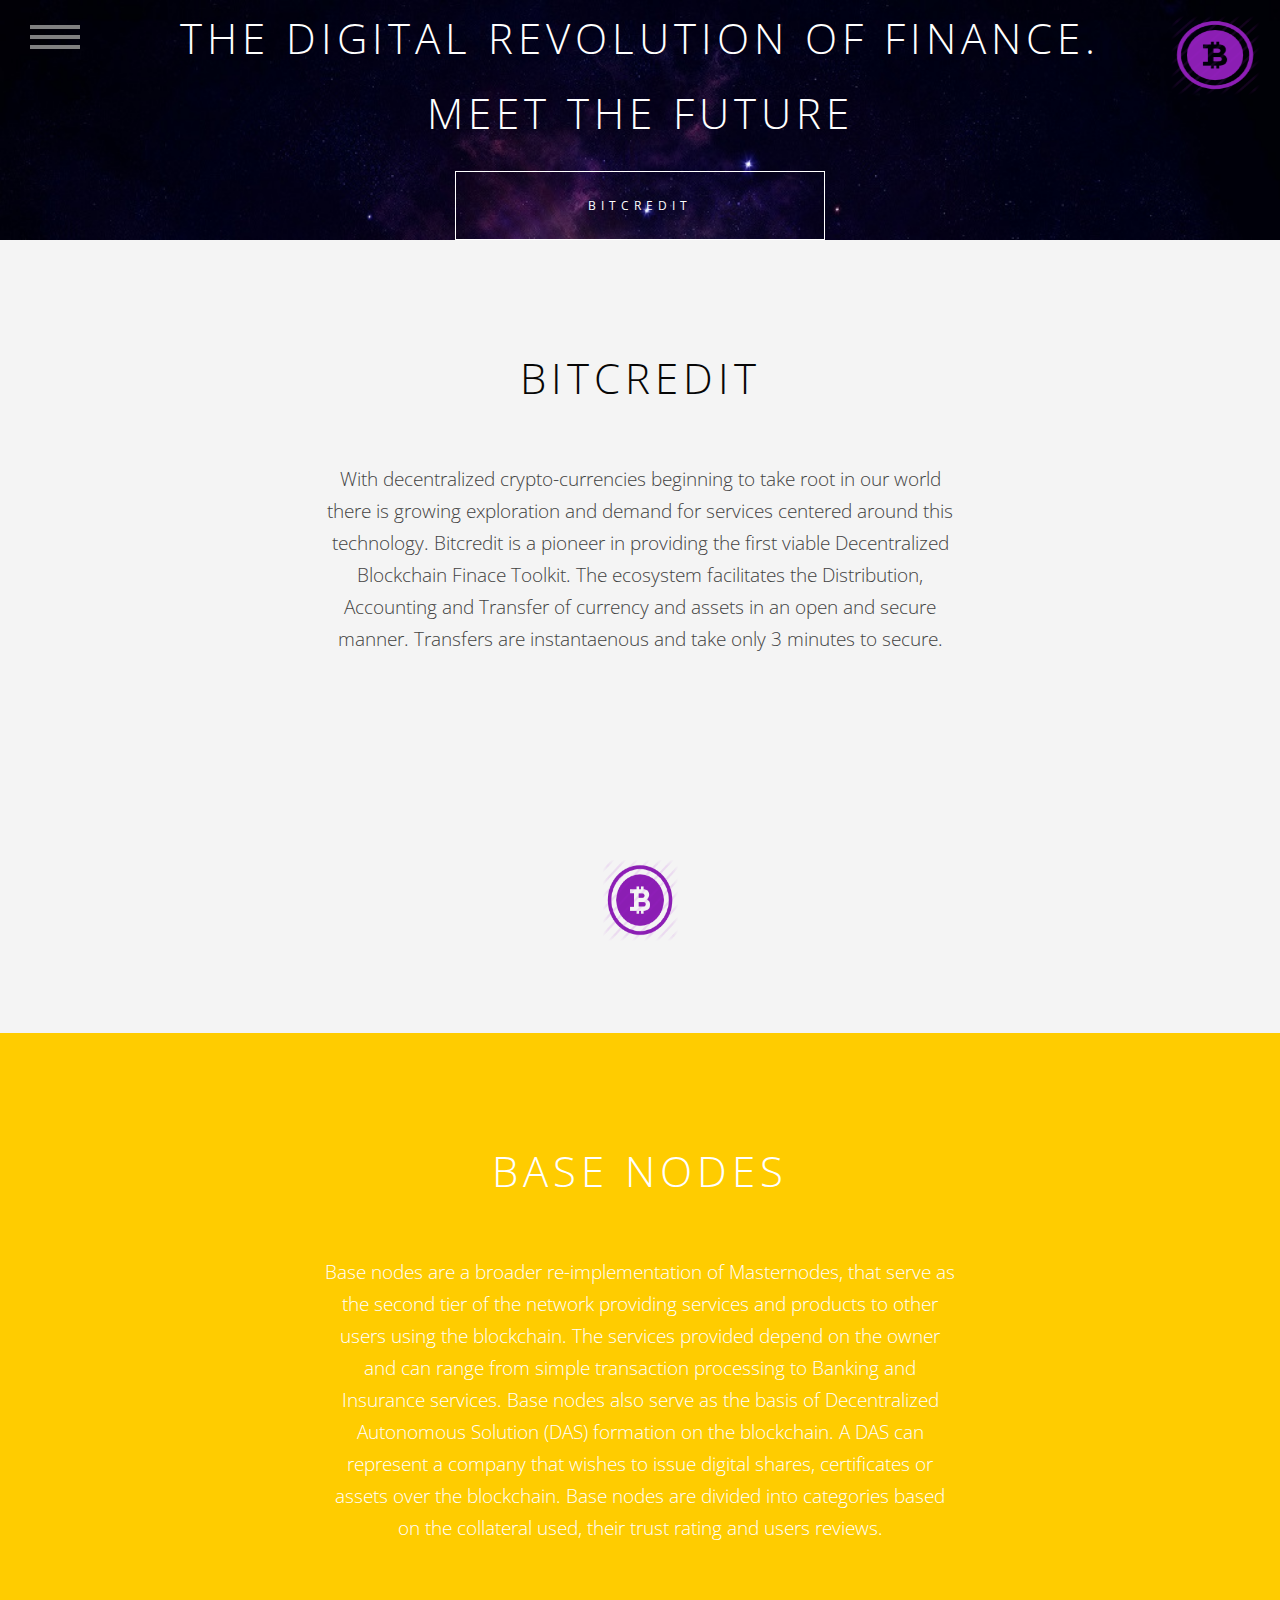
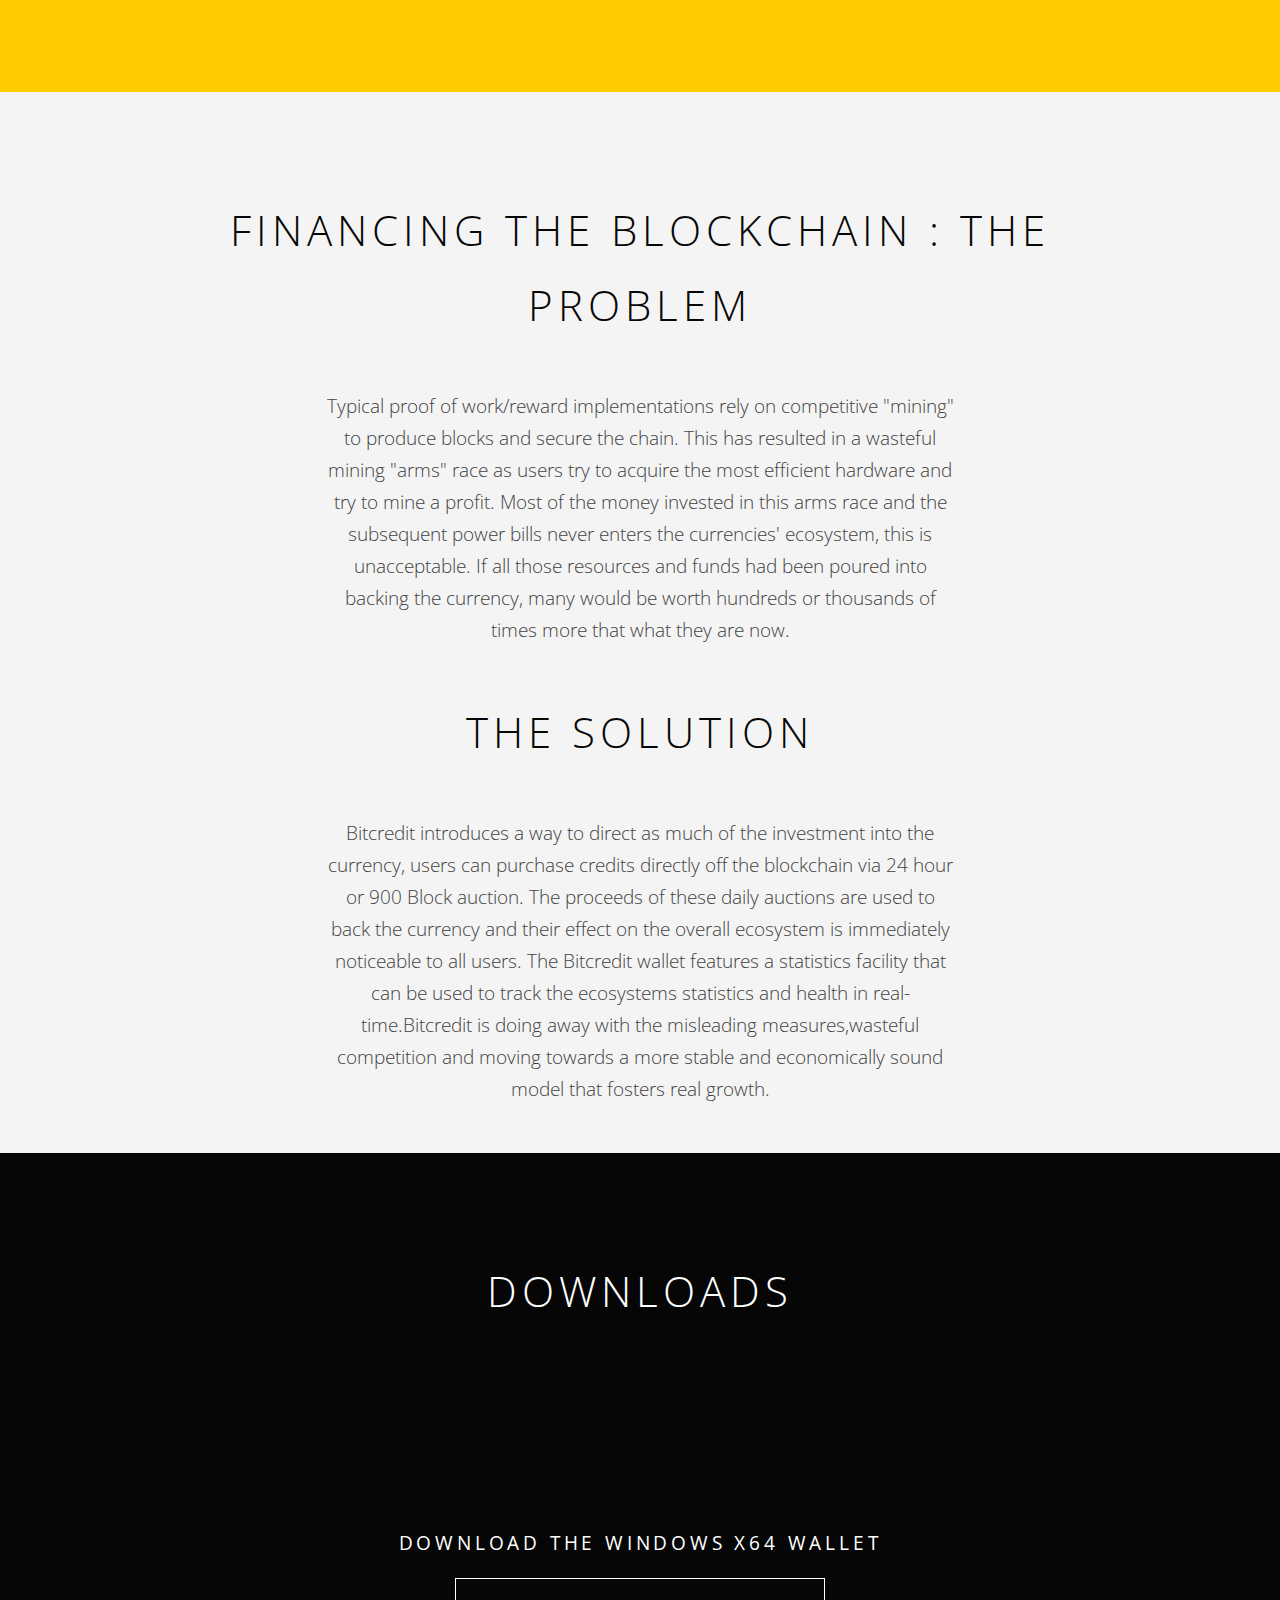
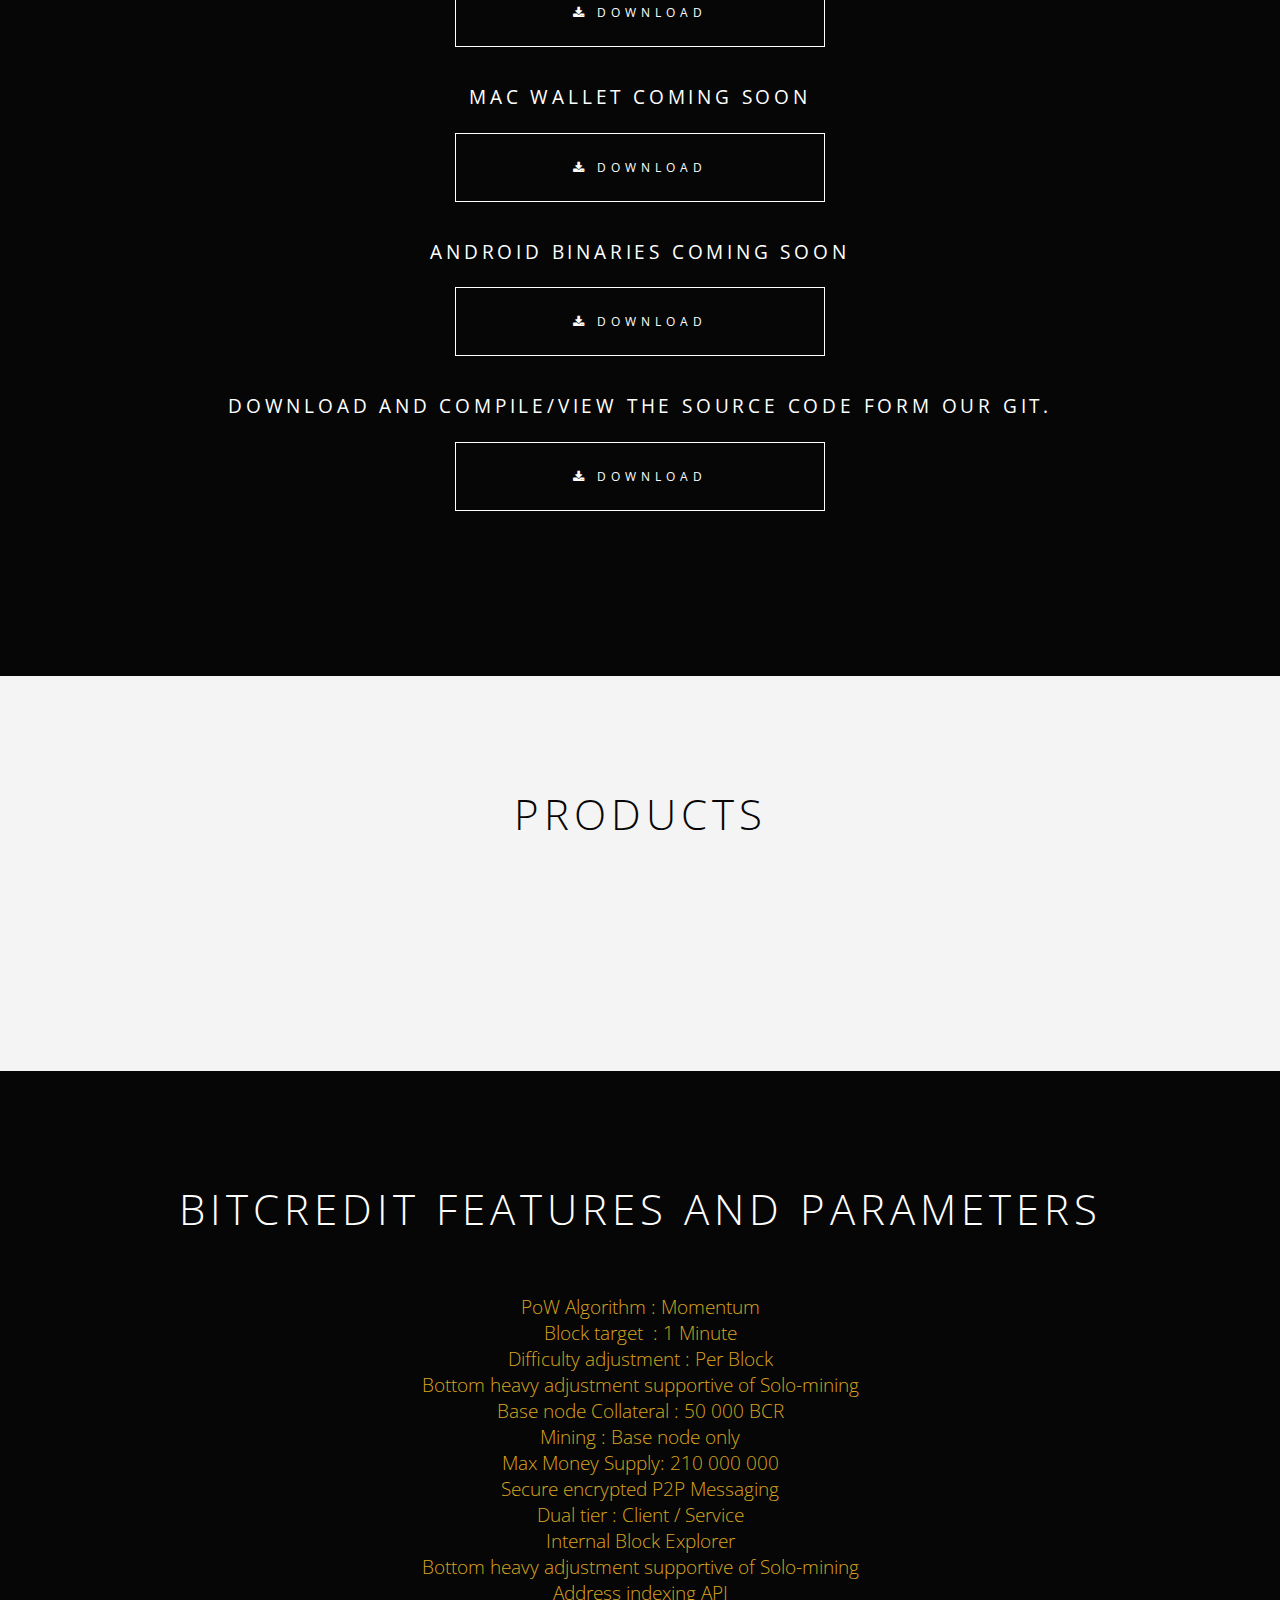
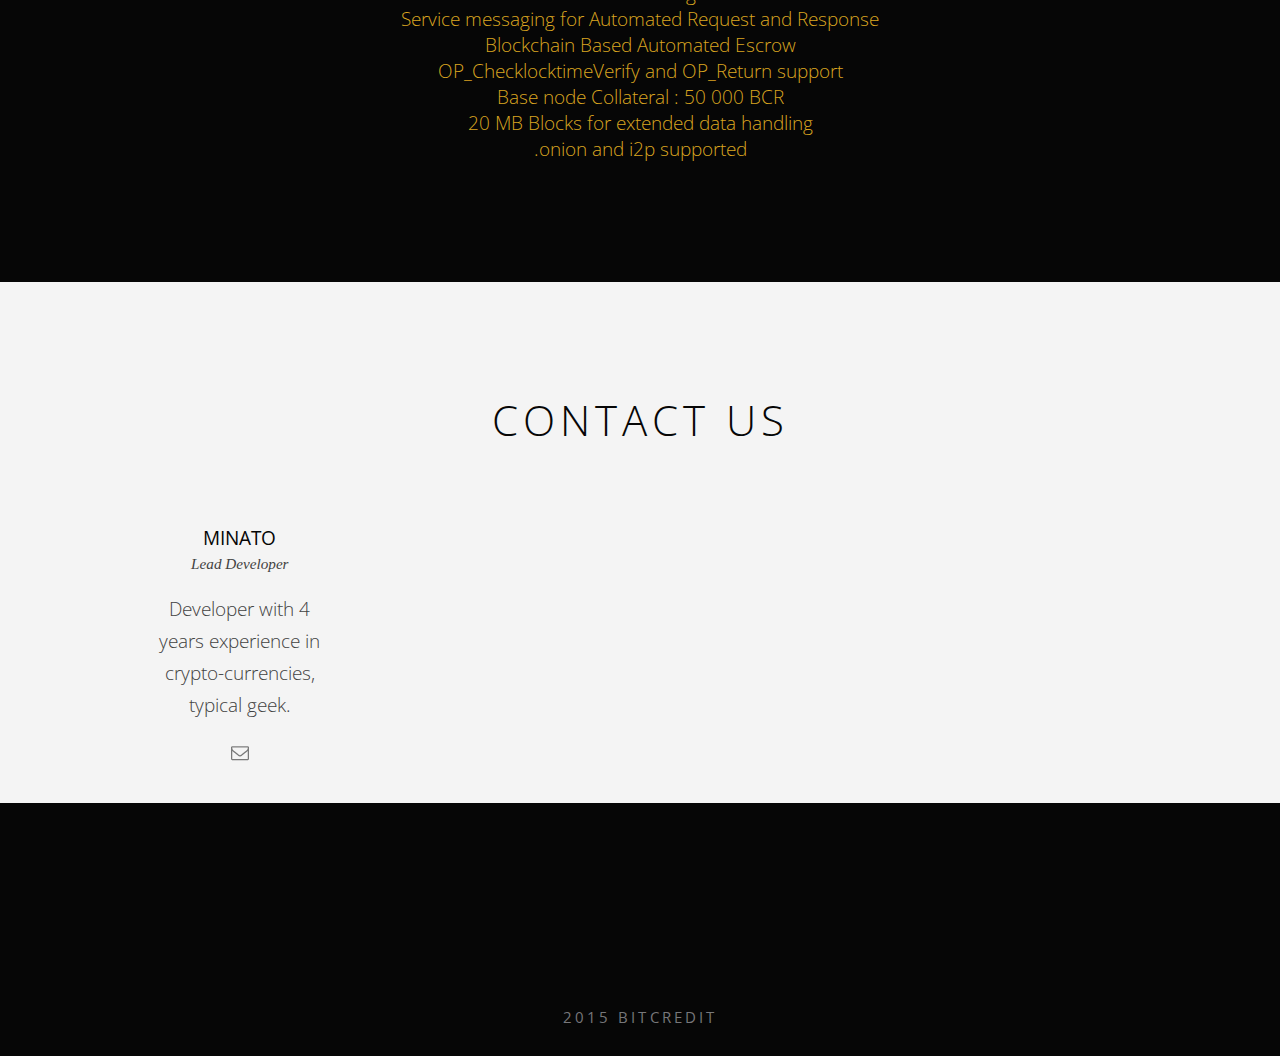
<file: index.html>
<!DOCTYPE html>
<!--[if IE 8 ]><html class="ie" xmlns="http://www.w3.org/1999/xhtml" xml:lang="en-US" lang="en-US"> <![endif]-->
<!--[if (gte IE 9)|!(IE)]><!--><html xmlns="http://www.w3.org/1999/xhtml" xml:lang="en-US" lang="en-US"><!--<![endif]-->
<head>
	<meta charset="utf-8">
    <!--[if IE]><meta http-equiv='X-UA-Compatible' content='IE=edge,chrome=1'><![endif]-->
	<title>BitCredit--Future Finance</title>
	<meta name="description" content="">
	<meta name="keywords" content="">
	<meta name="viewport" content="width=device-width, initial-scale=1, maximum-scale=1">
	<link rel="shortcut icon" href="images/favicon.png">
	<link rel="apple-touch-icon" href="images/apple-touch-icon.png">
	<link rel="apple-touch-icon" sizes="72x72" href="images/apple-touch-icon-72x72.png">
	<link rel="apple-touch-icon" sizes="114x114" href="images/apple-touch-icon-114x114.png">

	<!--[if lt IE 9]>
		<script src="http://html5shim.googlecode.com/svn/trunk/html5.js"></script>
	<![endif]-->

	<!--jQuery-->
	<script src="javascript/modernizr-2.6.2-respond-1.1.0.min.js"></script>
	<script src="http://ajax.googleapis.com/ajax/libs/jquery/1.8.2/jquery.min.js"></script>
	<script src="javascript/preloader.js" type="text/javascript" charset="utf-8"></script>
	<script type="text/javascript">
	    var images = {
	        'parallax1':    '../images/bghome1.jpg',
	        'parallax2':    '../images/bghome1.jpg',
	        'parallax3':    '../images/bghome1.jpg'
	    };
	 
	    // config
	    Royal_Preloader.config({
	        mode:       'number',
	        images:     images,
	        timeout:    10,
	        showInfo:   false,
	        background: ['#000']
	    });
	</script>

	<!--fonts-->
	<link href='http://fonts.googleapis.com/css?family=Open+Sans:400,300' rel='stylesheet' type='text/css'>
	<link href="http://netdna.bootstrapcdn.com/font-awesome/4.0.3/css/font-awesome.css" rel="stylesheet">
	<!--css-->
	<link rel="stylesheet" type="text/css" href="stylesheets/loader.css">
	<link rel="stylesheet" type="text/css" href="stylesheets/reset.css">
	<link rel="stylesheet" type="text/css" href="stylesheets/grid.css">
	<link rel="stylesheet" type="text/css" href="stylesheets/style.css">
	<link rel="stylesheet" type="text/css" href="stylesheets/colors.css">
	<link rel="stylesheet" type="text/css" href="stylesheets/anims.css">
	<link rel="stylesheet" type="text/css" href="stylesheets/longshadows.css">
	
	<!--[if lt IE 9]>
		<link rel="stylesheet" type="text/css" href="stylesheets/ie.css" />
	<![endif]-->

</head>

<body class="royal_loader">

	<!--nav-->
	<nav class="clearfix">

		<!--logo-->
		<div class="logo">
			<a id="top" href="#"><img src="images/logo_preload.png" width="90" height="80" alt=""></a>
		</div>
		<!--/logo end-->

		<!--/menu--> 
	    <nav id="bt-menu" class="bt-menu">
	        <a href="#" class="bt-menu-trigger"><span>Menu</span></a>
	        <ul>
	          	<li><a class="active" href="#section1"><i class="fa fa-home fa-fw"></i> Home</a></li>
				<li><a href="#section2"><i class="fa fa-bookmark fa-fw"></i> BitCredit</a></li>
				<li><a href="#section3"><i class="fa fa-fire fa-fw"></i> Base Nodes</a></li>
				<li><a href="#section4"><i class="fa fa-money fa-fw"></i> Innovations</a></li>
				<li><a href="#section5"><i class="fa fa-download fa-fw"></i> Trust Engine</a></li>
				<li><a href="#section6"><i class="fa fa-magnet fa-fw"></i> Cooperative Mining</a></li>
				<li><a href="#section7"><i class="fa fa-magnet fa-fw"></i> Features</a></li>
				<li><a href="#section9"><i class="fa fa-envelope fa-fw"></i> Downloads</a></li>
				<li><a href="#section8"><i class="fa fa-envelope fa-fw"></i> Contact</a></li>
	        </ul>
	    </nav>
		<!--/menu end-->

	</nav>
	<!--/nav end-->	

	<!--BitBank-->
	<section id="section1" class="parallax-bg1 hero parallax clearfix">

		<!-- Content -->
		<div class="dark content container">
			<div class="container">
			<div class="row">
			<div class="col-lg-12 golink">
			<h2 class="maintitle">The Digital Revolution of Finance. Meet the future</h2>
			<a href="#section2"><div class="toplink">BitCredit</div></a>
			</div> <!--/col-lg-12 end--> 
			</div> <!--/row end--> 
			</div> <!--/container end--> 
		</div>
		<div class="section-logo"><img alt="" src="images/section-logo.png" width="76" height="82"></div>

	</section>
	<!--/home end-->
	
	<!-- Begin Bitcredit BitBank -->
	<section id="section2" class="content container">

		<!-- Text -->
		<div class="title grid-full">
			<h2>Bitcredit</h2>
			<p class="sub-heading">
			With decentralized crypto-currencies beginning to take root in our world there is growing exploration and demand for services centered around this technology. Bitcredit is a pioneer in providing the first viable Decentralized Blockchain Finace Toolkit. The ecosystem facilitates the Distribution, Accounting and Transfer of currency and assets in an open and secure manner. Transfers are instantaenous and take only 3 minutes to secure. 
			</p>
		</div>

		<!-- Image -->
		<img class="animated slide"  data-appear-bottom-offset="100" src="images/definition.jpg" alt="">
	</section>
	<!-- End Bitcredit  -->

	<!-- Begin Bitcredit -->
	<section id="section3" class="parallax-bg2 parallax colored clearfix">

		<div class="content dark padded container">

			<!-- Text -->
			<div class="title grid-full">
				<h2>Base Nodes</h2>
				<p class="sub-heading">
				Base nodes are a broader re-implementation of Masternodes, that serve as the second tier of the network providing services and products to other users using the blockchain. The services provided depend on the owner and can range from simple transaction processing to Banking and Insurance services. Base nodes also serve as the basis of Decentralized Autonomous Solution (DAS) formation on the blockchain. A DAS can represent a company that wishes to issue digital shares, certificates or assets over the blockchain. Base nodes are divided into categories based on the collateral used, their trust rating and users reviews. 
			</p>
			</div>

					</div>
		
	</section>
	<!-- End Bitcredit -->

	<!-- Begin P2PL -->
	<section id="section4" class="content container">


	<!-- Text -->
			<div class="title grid-full">
				<h2>Financing the BlockChain : The Problem</h2>
				<p class="sub-heading">
				  Typical proof of work/reward implementations rely on competitive "mining" to produce blocks and secure the chain. This has resulted in a wasteful mining "arms" race as users try to acquire the most efficient hardware and try to mine a profit. Most of the money invested in this arms race and the subsequent power bills never enters the currencies' ecosystem, this is unacceptable. If all those resources and funds had been poured into backing the currency, many would be worth hundreds or thousands of times more that what they are now. </p>
			</div>

					</div>
	<!-- Text -->
			<div class="title grid-full">
				<h2>The Solution</h2>
				<p class="sub-heading">
				  Bitcredit introduces a way to direct as much of the investment into the currency, users can purchase credits directly off the blockchain via 24 hour or 900 Block auction. The proceeds of these daily auctions are used to back the currency and their effect on the overall ecosystem is immediately noticeable to all users. The Bitcredit wallet features a statistics facility that can be used to track the ecosystems statistics and health in real-time.Bitcredit is doing away with the misleading measures,wasteful competition and moving towards a more stable and economically sound model that fosters real growth.</p>
			</div>

					</div>
		
			</section>
	<!-- End P2PL -->
	

	<!-- Begin Downloads -->
	<section id="section5" class="parallax-bg3 parallax black clearfix">
		<div class="content dark padded container">

			<!-- Title -->
			<div class="title grid-full">
				<h2>Downloads</h2>
			</div>

			<!-- Logos -->
			<ul id="bx-pager" class="animated fade grid-full" data-appear-bottom-offset="150">
				<li><a data-slide-index="0" href="https://mega.nz/#!utUzDLpK!B46079AhWit21ULbyK2UWtsKVnf-WPNzGwdbnFR8WL0"><img src="images/clients/win.png" alt="logo" width="142" height="95"></a></li>
				<li><a data-slide-index="1" href=""><img src="images/clients/osx.png" alt="logo" width="142" height="95"></a></li>
				<li><a data-slide-index="2" href=""><img src="images/clients/linux.png" alt="logo" width="142" height="95"></a></li>
				<li><a data-slide-index="3" href="https://github.com/bitcreditscc/bicreditsnew"><img src="images/clients/git.png" alt="logo" width="142" height="95"></a></li>
			</ul>

			<div id="bx-prev"></div>
			<div id="bx-next"></div>

			<!-- Clients -->
			<div class="grid-full">
				<ul class="bxslider" style="padding-bottom: 30px;">
					<li>
						<h3>Download the Windows x64 wallet</h3>
						<a href="https://mega.nz/#!utUzDLpK!B46079AhWit21ULbyK2UWtsKVnf-WPNzGwdbnFR8WL0"><div class="downlink"><i class="fa fa-download fa-fw"></i> DOWNLOAD</div></a>
					</li>
					<li>
						<h3>MAC WALLET COMING SOON</h3>
						<a href=""><div class="downlink"><i class="fa fa-download fa-fw"></i> DOWNLOAD</div></a>
					</li>
					<li>
						<h3>ANDROID BINARIES COMING SOON</h3>
						<a href=""><div class="downlink"><i class="fa fa-download fa-fw"></i> DOWNLOAD</div></a>
					</li>
					<li>
						<h3>Download and compile/view the source code form our git.</h3>
						<a href="https://github.com/bitcreditscc/bicreditsnew" target="_blank"><div class="downlink"><i class="fa fa-download fa-fw"></i> DOWNLOAD</div></a>
					</li>
				</ul>
			</div>
		</div>
	</section>
	<!-- End Downloads -->
	
	
		<!-- Begin Road Map -->
		<section id="section6" class="content container">
	
	
		<!-- Text -->
				<div class="title grid-full">
					<h2>Products</h2>
					</div>
	
					<ul class="animated fade grid-full ventures" data-appear-bottom-offset="150">
						<div class="grid-1"><li><a data-slide-index="0" href="https://bitcointalk.org/index.php?topic=896133.0"><i class="fa fa-external-link"></i> BITCREDIT</a></li>Blockchain Finance</div>
						<div class="grid-1"><li><a data-slide-index="1" href=""><i class="fa fa-external-link"></i> BASENODE</a></li>Decentralized Autonomous Solutions</div>						
						<div class="grid-1"><li><a data-slide-index="2" href=""><i class="fa fa-external-link"></i> BITBID </a></li>Decentralized Autonomous Distribution</div>
						<div class="grid-1"><li><a data-slide-index="3" href="http://bitcentral,website"><i class="fa fa-external-link"></i> Buy&Back</a></li>Digital Currenncy Reserve Standard </div>
						<div class="grid-1"><li><a data-slide-index="4" href="http://bitcentral,website"><i class="fa fa-external-link"></i> WEISS-EX</a></li> BITCREDIT Fiat Gateway </div>
						<div class="grid-1"><li><a data-slide-index="5" href=""><i class="fa fa-external-link"></i> BITBONDS </a></li>Fully Backed Crypto Bonds</div>
					</ul>		
	
						</div>
			
	
				</section>
		<!-- End Road Map -->
		
		
		<!-- Begin Bitcredit Features -->
			<section id="section7" class="parallax-bg4 parallax black clearfix">
				<div class="content dark padded container">
		
					<!-- Title -->
					<div class="title grid-full">
						<h2> Bitcredit Features and Parameters</h2>
						
							<p class="sub-heading">
						
						
						<ul style="color:rgb(218,165,32)">
						<li>PoW Algorithm : Momentum</li>
						<li>Block target  : 1 Minute</li>
						<li>Difficulty adjustment : Per Block</li>
						<li>Bottom heavy adjustment supportive of Solo-mining</li>
						<li>Base node Collateral : 50 000 BCR</li>
						<li>Mining : Base node only</li>
						<li>Max Money Supply: 210 000 000</li>
						
						<li>Secure encrypted P2P Messaging</li>
						<li>Dual tier : Client / Service</li>
						<li>Internal Block Explorer </li>
						<li>Bottom heavy adjustment supportive of Solo-mining</li>
						<li>Address indexing API</li>
						<li>Service messaging for Automated Request and Response</li>
						<li>Blockchain Based Automated Escrow</li>
						<li>OP_ChecklocktimeVerify and OP_Return support</li>
						<li>Base node Collateral : 50 000 BCR</li>
						<li>20 MB Blocks for extended data handling</li>
						<li>.onion and i2p supported</li>						
						</ul>
</ul></p>

					</div>	
				</div>		
			</section>
			<!-- End Bitcredit Features -->
		
	

	<!-- Begin Contact -->
	<section id="section8" class="content container">
		<div class="title grid-full">
			<h2>Contact us</h2>
		</div>
		<ul class="team-list clearfix">
			<li class="team-member grid-2">
				<div class="name">
					<h4>Minato</h4>
					<h6><em>Lead Developer</em></h6>
				</div>
				<p>Developer with 4 years experience in crypto-currencies, typical geek.</p>
				<ul class="social-list">
					<li><a href="bitcreditscc@gmail.com"><i class="social-icon email small"></i></a></li>
				</ul>
			</li>
		</ul>
		
	</section>
	<!-- End Contact -->

	<!-- Begin Footer -->
	<footer id="footer" class="clearfix">
		<div class="content dark container">
	
			<!-- Contact Links -->
			<ul class="contact animated hatch clearfix">
				 
				<div class="grid-1"><a href="https://bittrex.com/Market/Index?MarketName=BTC-BCR"><img src="images/partner-1.png" width="102" height="36"></i></a></div>
				
				<div class="grid-1"><a href="http://bcrp2pool.website:8776/static/p2pool-node-status/"><img src="images/partner-5.png" width="102" height="36"></i></a></div>
					
				<div class="grid-1"><a href="http://www.empoex.com/trade/BCR-BTC"><img src="images/partner-3.png" width="102" height="36"></i></a></div>
				
				<div class="grid-1"><a href="http://p2pool.website:8776/static/p2pool-node-status/"><img src="images/partner-5.png" width="102" height="36"></i></a></div>
				
				<div class="grid-1"><a href="https://bittrex.com/Market/Index?MarketName=BTC-BCR"><img src="images/partner-4.png" width="102" height="36"></i></a></div>
				

			</ul>
		</div>


		<div class="container">
	
			<!-- Social Links -->
			<!-- 
			<ul class="social-links grid-full">
				<li><a href="http://facebook.com" target="_blank"><img src="images/icons/facebook-large.png" alt="facebook" width="36" height="36"></a></li>
				<li><a href="https://twitter.com/CCartelBCR" target="_blank"><img src="images/icons/twitter-large.png" alt="twitter" width="36" height="36"></a></li>
				<li><a href="http://vimeo.com" target="_blank"><img src="images/icons/vimeo-large.png" alt="vimeo" width="36" height="36"></a></li>
				<li><a href="http://rss.com" target="_blank"><img src="images/icons/rss-large.png" alt="rss" width="36" height="36"></a></li>

				<!-- 
				<li><a href="http://flickr.com" target="_blank"><img src="images/icons/flickr-large.png" alt="flickr" width="36" height="36"></a></li>
				<li><a href="http://dribbble.com" target="_blank"><img src="images/icons/dribbble-large.png" alt="dribbble" width="36" height="36"></a></li>
				<li><a href="http://linkedin.com" target="_blank"><img src="images/icons/linkedin-large.png" alt="linkedin" width="36" height="36"></a></li>
				<li><a href="http://youtube.com" target="_blank"><img src="images/icons/youtube-large.png" alt="youtube" width="36" height="36"></a></li>
				<li><a href="http://google.com" target="_blank"><img src="images/icons/google-large.png" alt="google" width="36" height="36"></a></li>
				-->
			</ul>

			<!-- Copyright Info -->
			<div class="copyright grid-full"><h6>2015 BitCredit</h6></div>

		</div>
	</footer>
	<!-- End Footer -->

	<!-- Javascript -->

	<script src="javascript/jquery.easing.js" type="text/javascript" charset="utf-8"></script>
	<script src="javascript/jquery.fittext.js" type="text/javascript" charset="utf-8"></script>
	<script src="javascript/jquery.localscroll.js" type="text/javascript" charset="utf-8"></script>
	<script src="javascript/jquery.scrollto.js" type="text/javascript" charset="utf-8"></script>
	<script src="javascript/jquery.appear.js" type="text/javascript" charset="utf-8"></script>
	<script src="javascript/jquery.waitforimages.js" type="text/javascript" charset="utf-8"></script>
	<script src="javascript/jquery.bxslider.js" type="text/javascript" charset="utf-8"></script>
	<script src="javascript/classie.js" type="text/javascript" charset="utf-8"></script>
	<script src="javascript/borderMenu.js" type="text/javascript" charset="utf-8"></script>
	<script src="javascript/grid.js" type="text/javascript" charset="utf-8"></script>
	<script src="javascript/smoothscroll.js" type="text/javascript" charset="utf-8"></script>
	<script src="javascript/waypoints.js" type="text/javascript" charset="utf-8"></script>
	<script src="javascript/parallax.js" type="text/javascript" charset="utf-8"></script>
	<script src="javascript/modernizr.custom.js" type="text/javascript" charset="utf-8"></script>
	<script src="javascript/navigation.js" type="text/javascript" charset="utf-8"></script>
	<script src="javascript/jquery.longshadows.min.js" type="text/javascript" charset="utf-8"></script>
	<script src="javascript/main.js" type="text/javascript" charset="utf-8"></script>
	
	<script>
		$(function() {
			Grid.init();
		});
	</script>
	
</body>

</html>
</file>
<file: stylesheets/loader.css>
body.royal_loader {
    background-color: #000;
    visibility: hidden;
}
#royal_preloader {
    font-family: Arial;
    font-size: 12px;
    visibility: visible;
    position: fixed;
    top: 0px;
    right: 0px;
    bottom: 0px;
    left: 0px;
    z-index: 9999999999;
    -webkit-transition: opacity 0.2s linear 0.8s;
       -moz-transition: opacity 0.2s linear 0.8s;
        -ms-transition: opacity 0.2s linear 0.8s;
         -o-transition: opacity 0.2s linear 0.8s;
            transition: opacity 0.2s linear 0.8s;
}
#royal_preloader.complete {
    opacity: 0;
}
#royal_preloader .background {
    position: absolute;
    top: 0px;
    bottom: 0px;
    left: 0px;
    right: 0px;
    background-color: #000;
    -webkit-transition: background 0.5s linear;
       -moz-transition: background 0.5s linear;
        -ms-transition: background 0.5s linear;
         -o-transition: background 0.5s linear;
            transition: background 0.5s linear;
}
#royal_preloader.number .name {
    position: absolute;
    top: 20%;
    left: 0px;
    right: 0px;
    text-transform: uppercase;
    color: #EEEEEE;
    text-align: center;
    opacity: 0;
    -webkit-transition: -webkit-transform 0.3s linear;
       -moz-transition: -moz-transform 0.3s linear;
        -ms-transition: -ms-transform 0.3s linear;
         -o-transition: -o-transform 0.3s linear;
            transition: transform 0.3s linear;
    -webkit-animation: fly 0.3s;
       -moz-animation: fly 0.3s;
        -ms-animation: fly 0.3s;
         -o-animation: fly 0.3s;
            animation: fly 0.3s;
}
#royal_preloader.number .percentage {
    font-family: "Open Sans", Times, serif;
    color: #FFF;
    text-align: center;
    margin: -90px 0px 0px -90px;
    background-image: url('../images/logo_preload.png');
    background-repeat: no-repeat;
    background-position: 50% 0;
    padding-top: 80px;
    width: 180px;
    position: absolute;
    font-size: 16px;
    top: 50%;
    left: 50%;
    -webkit-transition: all 0.3s linear 0.5s;
       -moz-transition: all 0.3s linear 0.5s;
        -ms-transition: all 0.3s linear 0.5s;
         -o-transition: all 0.3s linear 0.5s;
            transition: all 0.3s linear 0.5s;
}
#royal_preloader.text .loader {
    color: #FFFFFF;
    position: absolute;
    top: 50%;
    left: 50%;
    height: 30px;
    line-height: 30px;
    margin-top: -15px;
    letter-spacing: 3px;
    font-size: 16px;
    white-space: nowrap;
}
#royal_preloader.text .loader div {
    position: absolute;
    top: 0px;
    right: 0px;
    bottom: 0px;
    left: 0%;
    background-color: #000000;
    opacity: 0.7;
    filter: alpha(opacity=70);
    -webkit-transition: left 0.3s linear;
       -moz-transition: left 0.3s linear;
        -ms-transition: left 0.3s linear;
         -o-transition: left 0.3s linear;
            transition: left 0.3s linear;
}
#royal_preloader.logo .loader {
    width: 80px;
    height: 80px;
    position: absolute;
    left: 50%;
    top: 50%;
    margin: -40px 0px 0px -40px;
    overflow: hidden;
    background-position: 50% 50%;
    background-repeat: no-repeat;
    background-size: cover;
    border-radius: 100%;
}
#royal_preloader.logo .loader div {
    position: absolute;
    bottom: 0%;
    left: 0px;
    right: 0px;
    height: 100%;
    opacity: 0.7;
    filter: alpha(opacity=70);
    -webkit-transition: bottom 0.3s linear;
       -moz-transition: bottom 0.3s linear;
        -ms-transition: bottom 0.3s linear;
         -o-transition: bottom 0.3s linear;
            transition: bottom 0.3s linear;
}
#royal_preloader.logo .percentage {
    position: absolute;
    width: 80px;
    height: 40px;
    line-height: 40px;
    top: 50%;
    left: 50%;
    margin: 40px 0px 0px -40px;
    color: #072E77;
    text-align: center;
    font-family: Arial;
    font-size: 12px;
    font-weight: bold;
}

@-webkit-keyframes fly {
    0% { opacity: 0; top: 50%; }
    20% {opacity: 1; top: 40%; }
    100% { opacity: 0; top: 20%;}
}
@-moz-keyframes fly {
    0% { opacity: 0; top: 50%; }
    20% {opacity: 1; top: 40%; }
    100% { opacity: 0; top: 20%;}
}
@-ms-keyframes fly {
    0% { opacity: 0; top: 50%; }
    20% {opacity: 1; top: 40%; }
    100% { opacity: 0; top: 20%;}
}
@-o-keyframes fly {
    0% { opacity: 0; top: 50%; }
    20% {opacity: 1; top: 40%; }
    100% { opacity: 0; top: 20%;}
}
@keyframes fly {
    0% { opacity: 0; top: 50%; }
    20% {opacity: 1; top: 40%; }
    100% { opacity: 0; top: 20%;}
}
</file>
<file: stylesheets/style.css>
/* Styles
-------------------------------------------------------------- */

body { 
	background: #f4f4f4;
	color: #424242;
	font: normal 19px "Open Sans", arial, sans-serif;
	font-weight: 300;
}

section { overflow: hidden; }
::selection { background: #060606; color: #fff; }
::-moz-selection { background: #060606; color: #fff; }
#loading { display: none; }


/* Typo
-------------------------------------------------------------- */

p { color: #424242;
	line-height: 32px;
	margin: 0 0 20px;
}

em { font-style: italic; }
strong { font-weight: 400; }
small { font-size: 0.8em; }

.post-body ul, .unordered-list { margin-bottom: 20px; }
.post-body ul li, .unordered-list li { margin-bottom: 5px; }
.post-body ul li:before, .unordered-list li:before {
	content: "∙";
	margin-right: 5px;
}

blockquote {
	background: #f9f9f9;
	padding: 15px 0px 15px 30px;
	border-left: 2px solid #e9e9e9;
	font-style: italic;
	margin-bottom: 20px;
}

code {
	display: block;
	clear: both;
	overflow: auto;
	padding: 10px 20px 20px 20px;
	white-space: pre;
	background-color: #f9f9f9;
	border: 1px solid #e9e9e9;
	font: 12px "Andale Mono",Courier,"Courier New",monospace;
	margin-bottom: 20px;
}

h1,h2,h3,h4,h5,h6 {
	color: #060606;
	font-style: normal;
	font-weight: 300;
	line-height: 1.17em;
	margin: 0 0 20px;
}

h1 {
	font-size: 3.46666666667em;
	text-transform: uppercase;
	letter-spacing: 0.20em;
}

h2 {
	font-size: 42px!important;
	line-height: 75px;
	text-transform: uppercase;
	letter-spacing: 5px;
}

h3 {
	font-size: 1em;
	text-transform: uppercase;
	letter-spacing: 0.20em;
	font-weight: 400;
}

h4 {
	font-size: 1em;
	text-transform: uppercase;
	font-weight: 400;	
}

h5 {
	font-size: 1em;
	font-weight: 400;
}

h6 {
	font-size: 0.8em;
	text-transform: uppercase;
	font-weight: 400;
}

.dark p, .dark h1, .dark h2, .dark h3, .dark h4, .dark h5, .dark h6 { color: #fff; }
.dark a { color: #fff!important; }

a, a:visited { font-weight: 400; text-decoration: none; }


/* Buttons
-------------------------------------------------------------- */

.button {
	display: inline-block;
	padding: 20px 55px;
	font-size: 1em;
	text-transform: uppercase;
	letter-spacing: 0.20em;
	font-weight: 400;
	border-radius: 3px;
		-webkit-border-radius: 3px;
		-moz-border-radius: 3px;
}

.dark .button { border: 1px solid #fff!important; }
.dark .button:hover { background: rgba(255, 255, 255, .1); filter: alpha(opacity=50); }

.button.no-border { border: none!important; padding: 20px 0px; }

.button.no-border:hover {
	border: none!important;
	background: transparent;
	opacity: .7;
    filter: alpha(opacity=70);
}

.button .icon {
	display: inline-block;
	margin-left: 17px;
	margin-bottom: -6px;
	width: 26px;
	height: 26px;
	cursor: pointer;
	background: url(../images/icons/right.png) no-repeat center center;
}

.section-logo {
	position: absolute;
	width: 76px;
	left: 50%;
	bottom: -3px;
	margin: -38px;
}

h1.maintitle {
	line-height:72px;
	text-transform:uppercase;
	letter-spacing:5px;
	color:#fff;
	text-align:center;
	margin-top:0px;
}

.toplink {
	background: transparent;
	margin:21px auto 0 auto;
	font-size: 12px;
	letter-spacing: 5px;
	border: 1px solid white;
	padding: 25px 10px;
	width: 370px;
	color: #fff;
	text-transform:uppercase;
	text-align: center;
	-webkit-transition: all 0.5s ease;
		 -moz-transition: all 0.5s ease;
		   -o-transition: all 0.5s ease;
			  transition: all 0.5s ease;
}

.toplink:hover { 
	background: rgba(0, 0, 0, 0.4);
	border:1px solid #555;
}

.downlink {
	background: transparent;
	margin:8px auto 0 auto;
	font-size: 12px;
	letter-spacing: 5px;
	border: 1px solid white;
	padding: 25px 10px;
	width: 370px;
	color: #fff;
	text-transform:uppercase;
	text-align: center;
	-webkit-transition: all 0.5s ease;
		 -moz-transition: all 0.5s ease;
		   -o-transition: all 0.5s ease;
			  transition: all 0.5s ease;
}

.downlink:hover { 
	background: rgba(0, 0, 0, 0.4);
	border:1px solid #555;
}

/* Content Styles
-------------------------------------------------------------- */

.content { padding-top: 100px; text-align: center; position: relative;}
.content.padded { padding-bottom: 100px; }

.parallax {
	width: 100%;
	background-attachment: fixed;
	background-position: 50% 0;
}

/* Parallax Fix */
@media only screen and (min-width: 1930px) { .parallax { background-size: cover; } }

.parallax.black { background-color: #060606; }

.parallax.no-parallax { background-size: cover!important; background-attachment: scroll!important; background-position: center!important; }

.parallax-bg1 { background-image: url(../images/bghome.jpg); }
.parallax-bg2 { background-image: url(../images/bghome1.jpg); }
.parallax-bg3 { background-image: url(../images/bghome3.jpg);}
.parallax-bg4 { background-image: url(../images/bghome4.jpg);}
.parallax-bg5 { background-image: url(../images/bghome2.jpg);}
.parallax-bg6 { background-image: url(../images/bghome5.jpg);}

.title { text-align: center; }

.sub-heading { margin: 48px auto; max-width: 630px; }

.border {
	display: block;
	width: 80px;
	height: 2px;
	background: #060606;
	margin: 0 auto;
}

.dark .border { background: #fff; }


/* Navigation
-------------------------------------------------------------- */

nav {
	position: fixed;
	top: 0;
	width: 100%;
	background: transparent;
	padding: 15px 0px;
	z-index: 999;
}

.logo { 
	margin-right: 20px;
	float: right;
}

.navigation { display: none; }

.desktop.navigation {
	display: block!important;
	width: 55%;
	margin-right: 5%;
	float: left;
}

.desktop.navigation .nav-content { float: right; }

.desktop.navigation .nav-content li {
	float: left;
	margin-right: 45px;
	line-height: 30px; /* Set to the height of your own logo to center the text */
}

.desktop.navigation .nav-content a {
	color: #060606;
	text-transform: uppercase;
	font-size: 0.8em;
	opacity: .5;
    filter: alpha(opacity=50);
}

.desktop.navigation .nav-content a:hover, .desktop.navigation .nav-content a.active  { opacity: 1; filter: alpha(opacity=50); }

.desktop.navigation .nav-content li:last-of-type { margin-right: 0px; }

/* Mobile Navigation */

.mobile.navigation {
	display: none;
	width: 90%;
	margin: 0 5%;
	float: left;
}

.mobile.navigation .nav-content {
	float: left;
	width: 100%;
}

.mobile.navigation .nav-content li {
	display: block;
	width: 100%;
	margin-top: 15px;
	padding-top: 15px;
	border-top: 1px solid #f0f0f0;
}

.mobile.navigation .nav-content li:first-of-type { border-top: none; }

.mobile.navigation .nav-content a {
	display: block;
	color: #060606;
	text-transform: uppercase;
	font-size: 0.8em;

}

.nav-button {
	display: none;
	width: 26px;
	height: 30px;
	background: transparent;
	padding: 0;
	margin-right: 5%;
	float: right;
	border: none;
	cursor: pointer;
}

/* Navigation Icon */
.icon-bar {
	display: block;
	float: left;
	width: 100%;
	height: 3px;
	margin-top: 3px;
	background: #060606;
}


/***menu***/


.bt-menu {
	position: fixed;
	top: 0;
	left: 0;
	width: 100%;
	height: 0;
	border-width: 0px;
	border-style: solid;
	border-color: #333;
	background-color: rgba(0,0,0,0);
	-webkit-backface-visibility: hidden;
	-webkit-transition: border-width 0.3s, background-color 0.3s, height 0s 0.3s;
	transition: border-width 0.3s, background-color 0.3s, height 0s 0.3s;
	z-index: 999999;
}

.bt-menu ul li {
	font-size: 14px;
}


.bt-menu.bt-menu-open {
	height: 100%;
	border-width: 0px 0px 0px 200px;
	background-color: rgba(0,0,0,0.3);
	-webkit-transition: border-width 0.3s, background-color 0.3s;
	transition: border-width 0.3s, background-color 0.3s;
}

.bt-overlay {
	position: absolute;
	width: 100%;
}

.bt-menu-open .bt-overlay {
	height: 100%;
}

.bt-menu-trigger {
	position: fixed;
	top: 10px;
	left: 30px;
	z-index: 999999;
	display: block;
	width: 50px;
	height: 50px;
	cursor: pointer;
}

.bt-menu-trigger span {
	position: absolute;
	top: 50%;
	left: 0;
	display: block;
	width: 100%;
	height: 8%;
	background-color: #808080;
	font-size: 0px;
	-webkit-touch-callout: none;
	-webkit-user-select: none;
	-khtml-user-select: none;
	-moz-user-select: none;
	-ms-user-select: none;
	user-select: none;
	-webkit-transition: background-color 0.3s;
	transition: background-color 0.3s;
}

.bt-menu-trigger span:before,
.bt-menu-trigger span:after {
	position: absolute;
	left: 0;
	width: 100%;
	height: 100%;
	background: #808080;
	content: '';
	-webkit-transition: -webkit-transform 0.3s;
	transition: transform 0.3s;
}

.bt-menu-trigger span:before {
	-webkit-transform: translateY(-250%);
	transform: translateY(-250%);
}

.bt-menu-trigger span:after {
	-webkit-transform: translateY(250%);
	transform: translateY(250%);
}

.bt-menu-open .bt-menu-trigger span:before {
	-webkit-transform: translateY(-300%);
	transform: translateY(-300%);
}

.bt-menu-open .bt-menu-trigger span:after {
	-webkit-transform: translateY(300%);
	transform: translateY(300%);
}

.bt-menu ul {
	position: fixed;
	margin: 0;
	padding: 0;
	list-style: none;
}

.bt-menu ul:first-of-type {
	top: 75px;
	left: 0;
}

.bt-menu ul:nth-of-type(2) {
	right: 0;
	bottom: 0;
}

.bt-menu ul li,
.bt-menu ul li a {
	display: block;
}

.bt-menu ul:nth-of-type(2) li {
	float: left;
	font-size: 0px;
}

.bt-menu ul:nth-of-type(2) li a {
	line-height: 50px;
}

.bt-menu ul li {
	visibility: hidden;
	opacity: 0;
	-webkit-transition: -webkit-transform 0.3s, opacity 0.2s, visibility 0s 0.3s;
	transition: transform 0.3s, opacity 0.2s, visibility 0s 0.3s;
}

.bt-menu.bt-menu-open ul:first-of-type li,
.bt-menu.bt-menu-open ul:nth-of-type(2) li {
	visibility: visible;
	opacity: 1;
	-webkit-transition: -webkit-transform 0.3s, opacity 0.3s 0.1s;
	transition: transform 0.3s, opacity 0.3s;
}

/* First menu */
.bt-menu ul:first-of-type li {
	width: 200px;
	height: 50px;
	line-height: 50px;
	-webkit-transform: translate3d(-100%,50%,0);
	transform: translate3d(-100%,50%,0);
}

.bt-menu.bt-menu-open ul:first-of-type li {
	-webkit-transform: translate3d(0,0,0);
	transform: translate3d(0,0,0);
}

/* Second menu */
.bt-menu ul:nth-of-type(2) li {
	width: 60px;
	height: 50px;
	line-height: 50px;
	-webkit-transform: scale(0);
	transform: scale(0);
}

.bt-menu.bt-menu-open ul:nth-of-type(2) li:first-child { 
	-webkit-transition-delay: 0.1s;
	transition-delay: 0.1s;
}

.bt-menu.bt-menu-open ul:nth-of-type(2) li:nth-child(2) { 
	-webkit-transition-delay: 0.2s;
	transition-delay: 0.2s;
}

.bt-menu.bt-menu-open ul:nth-of-type(2) li:nth-child(3) { 
	-webkit-transition-delay: 0.3s;
	transition-delay: 0.3s;
}

.bt-menu.bt-menu-open ul:nth-of-type(2) li:nth-child(4) {
	-webkit-transition-delay: 0.4s;
	transition-delay: 0.4s;
}

.bt-menu.bt-menu-open ul:nth-of-type(2) li {
	-webkit-transform: scale(1);
	transform: scale(1);
}

.bt-menu ul li a {
	display: block;
	outline: none;
	text-decoration: none;
}

.bt-menu ul li {
	margin-bottom: 0px;
}

.bt-menu ul:first-of-type li a {
	padding: 0 20px 0px 30px;
	box-shadow: inset 0 1px rgba(0,0,0,0.2);
	color: #fff;
	text-transform: uppercase;
	letter-spacing: 1px;
	-webkit-transition: color 0.2s;
	transition: color 0.2s;
}

.bt-menu ul:first-of-type li:last-child a {
	box-shadow: inset 0 1px rgba(0,0,0,0.2), inset 0 -1px rgba(0,0,0,0.2);
}

.bt-menu ul:nth-of-type(2) li a {
	color: transparent;
	text-align: center;
	font-size: 0px;
}

.bt-menu ul li a:before {
	color: #fff;
	font-size: 24px;
	-webkit-transition: color 0.2s;
	transition: color 0.2s;
}

.bt-menu ul:first-of-type li a:hover,
.bt-menu ul:first-of-type li a.active,
.bt-menu ul:first-of-type li a:focus,
.bt-menu ul li a:hover:before,
.bt-menu ul li a:focus:before {
	color: rgb(218,165,32);
}


/***menu end***/

/* WORKS
============================== */
#works_items { padding-bottom: 100px; padding-top: 5px; }

	.og-grid {
		list-style: none;
		padding: 20px 0 20px 0;
		max-width: 1060px;
		margin: 0 auto;
		text-align: center;
		width: 100%;
	}
	
	.og-grid li {
		display: inline-block;
		margin: 10px 5px 0 5px;
		vertical-align: top;
		height: 250px;
	}
	
	.og-grid li a div {
    position: absolute;
    left: 0px;
    top: 0px;
    right: 0px;
    bottom: 0px;
    background: rgba(41,41,41,0.6);
    display: -webkit-flex;
    display: -moz-flex;
    display: -ms-flex;
    display: flex;
    -webkit-align-items: flex-end;
    -moz-align-items: flex-end;
    -ms-align-items: flex-end;
    align-items: flex-end;
    text-align: left;
	padding: 20px;
	color: #fff;
    opacity: 0;
	-moz-opacity: 0;
	filter:alpha(opacity=0);
	-webkit-transition: opacity 180ms ease-in-out;
	-moz-transition: opacity 180ms ease-in-out;
	-o-transition: opacity 180ms ease-in-out;
	transition: opacity 180ms ease-in-out;
}
 
.og-grid li a:hover div {
    opacity: 1;
	-moz-opacity: 1;
	filter:alpha(opacity=100);
}

	
	.og-grid li > a,
	.og-grid li > a img {
		border: none;
		outline: none;
		display: block;
		position: relative;
	}
	
	.og-grid li.og-expanded > a::after {
		top: auto;
		border: solid transparent;
		content: " ";
		height: 0;
		width: 0;
		position: absolute;
		pointer-events: none;
		border-bottom-color: #292929;
		border-width: 15px;
		left: 50%;
		margin: -20px 0 0 -15px;
	}
	
	.og-expander {
		position: absolute;
		background: #292929;
		top: auto;
		left: 0;
		width: 100%;
		margin-top: 10px;
		text-align: left;
		height: 0;
		overflow: hidden;
	}
	
	.og-expander-inner {
		padding: 50px 30px;
		height: 100%;
	}
	
	a.og-next {
		position: absolute;
		display: block;
		width: 40px;
		height: 30px;
		top: 25px;
		right: 80px;
		text-indent: -6000px;
		background: url(../images/next.png) no-repeat 0 0;
	}
	a.og-prev {
		position: absolute;
		display: block;
		width: 40px;
		height: 30px;
		top: 25px;
		right: 130px;
		text-indent: -6000px;
		background: url(../images/prev.png) no-repeat 0 0;
	}
	
	.og-close {
		position: absolute;
		width: 40px;
		height: 40px;
		top: 20px;
		right: 20px;
		cursor: pointer;
	}
	
	.og-close::before,
	.og-close::after {
		content: '';
		position: absolute;
		width: 100%;
		top: 50%;
		height: 1px;
		background: #888;
		-webkit-transform: rotate(45deg);
		-moz-transform: rotate(45deg);
		transform: rotate(45deg);
	}
	
	.og-close::after {
		-webkit-transform: rotate(-45deg);
		-moz-transform: rotate(-45deg);
		transform: rotate(-45deg);
	}
	
	.og-close:hover::before,
	.og-close:hover::after {
		background: #333;
	}
	
	.og-fullimg,
	.og-details {
		width: 50%;
		float: left;
		height: 100%;
		overflow: hidden;
		position: relative;
	}
	
	.og-fullimg img {
		box-shadow: 0 5px 35px rgba(0,0,0,.65);
		-moz-box-shadow: 0 5px 35px rgba(0,0,0,.65);
		-webkit-box-shadow: 0 5px 35px rgba(0,0,0,.65);
	}
	
	.og-details {
		padding: 0 40px 0 20px;
	}
	
	.og-fullimg {
		text-align: center;
	}
	
	.og-fullimg img {
		display: inline-block;
		max-height: 90%;
		max-width: 90%;
	}
	
	.og-details h3 {
		font-size: 42px;
		padding: 20px 0 10px;
		margin-bottom: 10px;
		color: #fff;
		font-weight: 800;
		letter-spacing: 1px;
	}
	
	.og-details p {
		font-weight: 400;
		font-size: 16px;
		line-height: 22px;
		color: #999;
	}
	
	.og-details a {
		font-weight: 400;
		font-size: 16px;
		display: inline-block;
		margin: 30px 0 0;
		outline: none;
		padding: 10px;
		text-align: center;
		border: 3px solid rgb(218,165,32);
		border-radius: 6px;
		box-shadow: 0 2px 1px rgba(0, 0, 0, 0.2), inset 0 2px 1px rgba(0, 0, 0, 0.2);
		background: transparent;
		text-decoration: none;
		text-transform: uppercase;
		color: #fff;
		-webkit-transition: all 0.3s ease-in-out;
		-moz-transition: all 0.3s ease-in-out;
		-ms-transition: all 0.3s ease-in-out;
		-o-transition: all 0.3s ease-in-out;
		transition: all 0.3s ease-in-out;
	}	
	
	.og-details a:hover {
		background-color: rgba(0,0,0,0.6);
		text-decoration: none;
	}
	
	.og-details ul.thumbs {
		margin-left: 0;
		max-width: 450px;
	}
	
	.og-details ul.thumbs li {
		margin: 5px 5px 0 0;
		height: 80px;
	}
	
	.og-details ul.thumbs a {
		padding: 0;
	}
	
	.og-details ul.thumbs a img {
	border: 2px solid #292929!important;
	padding: 1px;
	height: 80px;
	width: 80px;
	}
	
	.og-details ul.thumbs a.active img {
	border: 2px solid #dcdcdc!important;
	padding: 1px;
	}
	
	.og-loading {
		width: 50px;
		height: 50px;
		background: url('../images/ajax-loader.gif') center center no-repeat;
		position: absolute;
		top: 25%;
		left: 50%;
		margin: -25px 0 0 -25px;
	}
	
.og-details a[href="#"] {
display:none;
}
.og-details ul.thumbs a[href="#"] {
		display:block;
	}
	
/* Hero
-------------------------------------------------------------- */

.hero { text-align: center; background-size: cover; }
.hero .content { padding-top: 0px; }

.ticker {
	overflow: hidden;
	height: 90px;
	vertical-align: baseline;
}

.ticker h1 {
	margin-bottom: 0px;
	height: 90px;
    -webkit-transition: margin-top 0.5s ease-in-out;
    -moz-transition:    margin-top 0.5s ease-in-out;
    -o-transition:      margin-top 0.5s ease-in-out;
    transition:         margin-top 0.5s ease-in-out;
}

.call-to-action { padding-top: 20px; }
.call-to-action li {  display: inline-block; margin-right: 55px; }
.call-to-action li:last-of-type { margin-right: 0px;}


/* Services
-------------------------------------------------------------- */

.icons .overview {
	position: relative;
	float: left;
	width: 16.6666666667%;
	text-align: center;
	overflow: visible;
}


.icons {
margin: 0 auto;border: 1px solid #333;
}


.tooltip {
	display: none;
	position: absolute;
	width: 260px;
	background: #060606;
	background: rgba(6, 6, 6, .85);
	top: auto;
	bottom: 100%;
	left: 50%;
	margin-left: -130px;
	padding: 20px;
	margin-bottom: 30px;
	border-radius: 3px;
		-moz-border-radius: 3px;
		-webkit-border-radius: 3px;
}

.feature-list {
	font-weight: 300;
	font-size: 14px;
	color: #fff;
	color: rgba(255, 255, 255, .90)!important;
	text-align: left;
	color: #fff;
}

.list-dot {
	display: inline-block;
	margin-right: 15px;
	width: 7px;
	height: 7px;
	border-radius: 50px;
	-moz-border-radius: 50px;
	-webkit-border-radius: 50px;
}

.feature-list li { padding-bottom: 10px; }

.arrow-down {
	display: none;
	position: absolute;
	left: 50%;
	margin-left: -8px;
	top: auto;
	bottom: 100%;
	margin-bottom: 22px;
	width: 0; 
	height: 0;
	border-left: 8px solid transparent;
	border-right: 8px solid transparent;
	border-top: 8px solid rgba(6, 6, 6, .85); 
}

.visible { display: block; }





/* Team
-------------------------------------------------------------- */

.team-list { text-align: center; padding: 50px 0px 30px; float: left; }

.name { width: 100%; }
.name h4 { margin-bottom: 6px; }
.name h6 { margin-bottom: 20px; }
.name em { font-family: "Times New Roman", Times, serif; font-style: italic; text-transform: none; color: #424242; }

.social-list li { display: inline-block; }

.social-icon.small {
	display: inline-block;
	width: 26px;
	height: 26px;
    filter: alpha(opacity=50);
	opacity: .5;
}

.social-icon.small:hover {
	filter: alpha(opacity=100);
	opacity: 1;
}

.social-icon.small.email { background: url(../images/icons/email-small.png) no-repeat center center; background-size: 26px 26px; }
.social-icon.small.facebook { background: url(../images/icons/facebook-small.png) no-repeat center center; background-size: 26px 26px; }
.social-icon.small.twitter { background: url(../images/icons/twitter-small.png) no-repeat center center; background-size: 26px 26px;}
.social-icon.small.google { background: url(../images/icons/google-small.png) no-repeat center center; background-size: 26px 26px;}
.social-icon.small.behance { background: url(../images/icons/behance-small.png) no-repeat center center; background-size: 26px 26px;}
.social-icon.small.linkedin { background: url(../images/icons/linkedin-small.png) no-repeat center center; background-size: 26px 26px;}



/* Testimonials
-------------------------------------------------------------- */

#bx-pager { margin-top: 50px; }
#bx-pager li { width: 25%; float: left; text-align: center; }
#bx-pager a img {
	opacity: .4;
    filter: alpha(opacity=40); 
}

#bx-pager a:hover img, #bx-pager a.active img {
	opacity: 1;
    filter: alpha(opacity=100);
}

.bxslider { text-align: center; padding-top: 35px; }
.bxslider h3 { line-height: 1.6em; }
.bxslider .downlink  { margin-bottom: 35px;}
.ventures { margin-bottom: 70px;}
.bx-next, .bx-prev {
	position: absolute;
	display: block;
	text-indent: -999em;
	top: 60%;
	width: 20px;
	height: 48px;
	cursor: pointer;
	opacity: .5;
    filter: alpha(opacity=50);
}

.bx-next:hover, .bx-prev:hover {
	opacity: 1;
    filter: alpha(opacity=100);
}

.bx-next {
	right: -100px;
	background: url(../images/icons/next.png) no-repeat center center;
}

.bx-prev {
	left: -100px;
	background: url(../images/icons/prev.png) no-repeat center center;
}


/* Footer
-------------------------------------------------------------- */

footer { width: 100%; background: #060606;}
.contact { text-align: center; }

.contact ::selection {
	background: #fff;
	color: #060606; 
}

.contact ::-moz-selection { 
	background: #fff;
	color: #060606; 
}

.contact li img { margin-bottom: 15px; }

.contact li:nth-child(1) {
	font-size: 0.9333333333333em; 
	opacity: .5;
    filter: alpha(opacity=50); 
}

.contact a {
	display: block;
	font-size: 0.9333333333333em;
	font-weight: 300;
	margin-bottom: 20px;
	opacity: .5;
    filter: alpha(opacity=50); 
}

.contact a:hover {
	opacity: 1;
    filter: alpha(opacity=100); 
}

.contact-heading { margin-top: 30px; }



.loader { margin-top: 15px; }



.social-links {
	text-align: center;
	margin-top: 50px;
}

.social-links li {
	display: inline-block;
	margin-right: 15px;
}

.social-links li:last-of-type { margin-right: 0px; }
.social-links a { display: block; }

.social-links a:hover {
	opacity: .5;
    filter: alpha(opacity=50); 
}

.copyright { margin-top: 50px; margin-bottom: 10px; text-align: center; }
.copyright h6 { color: #77777a; letter-spacing: 0.20em; }




/* Slider
-------------------------------------------------------------- */
#slide-images{
    position:relative;
    display:block;
    margin:0px;
    padding:0px;
    width:400px;
    height:300px;
    overflow:hidden;
}
 
#slide-images li{
    position:absolute;
    display:block;
    list-style-type:none;
    margin:0px;
    padding:0px;
    background-color:#FFFFFF;
}
 
#slide-images li img{
    display:block;
    background-color:#FFFFFF;
}





/* Media
-------------------------------------------------------------- */

/* Large screens */
@media only screen and (min-width : 1680px) {
	.bx-next { right: -250px; }
	.bx-prev { left: -250px; }

}

/* Tablet Landscape */
 @media only screen and (min-device-width : 768px) and (max-device-width : 1024px) and (orientation : landscape) {
	.parallax { background-size: cover; background-attachment: scroll; background-position: top center!important; }
	.fade, .slide, .entrance, .hatch { opacity: 1!important; }
	.ae-animation-fade, .ae-animation-slide, .ae-animation-entrance, .ae-animation-hatch { -webkit-animation-name: none; -moz-animation-name: none; -o-animation-name: none; animation-name: none; }
	#bx-prev, #bx-next { display: none; }
}

/* Smaller than 960px */
@media only screen and (max-width: 959px) {
	.nav-button { display: block; }
	.navigation { display: none; }
	.parallax { background-size: cover; background-attachment: scroll; background-position: top center!important; }
	.content { padding-top: 50px; } 
	.content.padded { padding-bottom: 50px; }
	.icons .overview { width: 33.3333333333%; margin-bottom: 30px; }
	.icon { cursor: pointer; }
	.fade, .slide, .entrance, .hatch { opacity: 1!important; }
	.ae-animation-fade, .ae-animation-slide, .ae-animation-entrance, .ae-animation-hatch { -webkit-animation-name: none; -moz-animation-name: none; -o-animation-name: none; animation-name: none; }
	#bx-prev, #bx-next { display: none; }
	#bx-pager { margin-top: 20px; }
	#bx-pager li { width: 50%; margin-top: 20px; }
	.social-links { margin-top: 30px; }
	#respond { margin-left: 0px; }
	#vegas-prev, #vegas-next { display: none; }
	.tooltip { cursor: pointer; }
}

/* Tablet Portrait Size */
@media only screen and (min-width: 768px) and (max-width: 959px) {

}

/* All Mobile Sizes */
@media only screen and (max-width: 767px) {
	.icons .overview { width: 50%; }
	.team-list { padding: 30px 0px 0px; }
	.team-member { padding-bottom: 25px; }
	#respond { padding-bottom: 50px; border-bottom: 2px solid #e9e9e9; }
	.filtering li { margin-bottom: 20px; }
	.value { padding-top: 35px; }
}

/* Mobile Landscape Size */
@media only screen and (min-width: 480px) and (max-width: 767px) {
	.tooltip { width: 150%; left: 5%; margin-left: 0; }
	.pull-left .tooltip { left: -55%;}
}


/* Mobile Portrait Size */
@media only screen and (max-width: 479px) {
	.call-to-action li { margin-right: 0px; width: 100%; }
	#bx-pager li { width: 100%; }
	.tooltip { width: 180%; left: 5%; margin-left: 0; }
	.pull-left .tooltip { left: -85%;}
}
</file>
<file: stylesheets/colors.css>
/* Links */
a, a:visited { color: rgb(218,165,32); font-weight: 400; text-decoration: none; }
a:hover { color: #999; }

.og-grid li a { color: rgb(218,165,32); }

.button { border: 1px solid rgb(218,165,32); }
.button:hover { border: 1px solid rgb(218,165,32); }

.desktop.navigation .nav-content a:hover, .desktop.navigation .nav-content a.active, .post-title a:hover
{ color: #00CED1!important; }

.tabs ul li.active a {border-top: 2px solid #FFCC00;}

/* Content */
.parallax.colored { background-color: #FFCC00; }
.list-dot { background: #FFCC00; }
</file>
<file: stylesheets/longshadows.css>
.icongfi {
font-size: 70px;
line-height: 100px;
background-color: #444444;
color: #ffffff;
width: 100px;
height: 100px;
border-radius: 15px;
font-weight: bold;
margin: 0 auto 10px auto;
}
</file>
<file: stylesheets/ie.css>
/* IE 8 Fixes */
.grid-1,
.grid-2,
.grid-3,
.grid-4,
.grid-5,
.grid-6,
.grid-half,
.grid-full {
float: left;
margin: 0 1.515151515152%;
}


.grid-1     { width: 13.636363636364%; }
.grid-2     { width: 30.30303030303%; }
.grid-3,
.grid-half  { width: 46.969696969697%; }
.grid-4     { width: 63.636363636364%; }
.grid-5     { width: 80.30303030303%; }
.grid-6,
.grid-full  { width: 96.969696969697%; }

.parallax[style] { background-size: cover!important; background-attachment: scroll!important; background-position: top center!important; }
.social-links { margin-top: 100px!important; }
.copyright { margin-top: 30px!important; }

#bx-pager a {
	-ms-filter: "progid:DXImageTransform.Microsoft.Alpha(Opacity=40)"!important; /* IE 8 */
}
</file>
<file: stylesheets/grid.css>
/* Resets
-------------------------------------------------------------- */
@-o-viewport {
  width: device-width;
}
@-ms-viewport {
  width: device-width;
}
@viewport {
  width: device-width;
}

html {
  overflow-y: auto;
}

img,
audio,
video,
canvas {
  max-width: 100%;
}

* { -webkit-box-sizing: border-box;
	-moz-box-sizing: border-box;
	box-sizing: border-box; }

/* Grid
-------------------------------------------------------------- */

.container {
	max-width: 990px;
	width:92%;
	margin:0px auto;
	position: relative;
	zoom:1;
}

.container:before, .container:after { content:""; display: table; }
.container:after { clear:both; }


  .container {
    width: 98%;
  }

  .grid-1,
  .grid-2,
  .grid-3,
  .grid-4,
  .grid-5,
  .grid-6,
  .grid-half,
  .grid-full {
    float: left;
    width: 96.969696969697%;
    margin: 0 1.515151515152%;
  }


@media screen and (min-width: 480px) {

  .grid-half {
    width: 46.969696969697%;
    margin: 0 1.515151515152%;
  }

}

@media screen and (min-width: 640px) {

  .grid-1     { width: 13.636363636364%; }
  .grid-2     { width: 30.30303030303%; }
  .grid-3,
  .grid-half  { width: 46.969696969697%; }
  .grid-4     { width: 63.636363636364%; }
  .grid-5     { width: 80.30303030303%; }
  .grid-6,
  .grid-full  { width: 96.969696969697%; }

}




/* Clearfix
-------------------------------------------------------------- */
.clearfix:before, .clearfix:after { content:""; display: table; }
.clearfix:after { clear:both; }
.clearfix { zoom:1; }
</file>
<file: stylesheets/anims.css>
.animated {
	-webkit-animation-fill-mode:both;
	-moz-animation-fill-mode:both;
	-ms-animation-fill-mode:both;
	-o-animation-fill-mode:both;
	animation-fill-mode:both;

	-webkit-animation-delay: .3s;
	-moz-animation-delay: .3s;
	animation-delay: .3s;
}


/* Fade */
@-webkit-keyframes ae-animation-fade {
	0% {opacity: 0; -webkit-transform: scaleY(0) scaleX(0);}	
	100% {opacity: 1; -webkit-transform: scaleY(1) scaleX(1)}
}

@-moz-keyframes ae-animation-fade {
	0% {opacity: 0;}	
	100% {opacity: 1;}
}

@-o-keyframes ae-animation-fade {
	0% {opacity: 0;}	
	100% {opacity: 1;}
}

@keyframes ae-animation-fade {
	0% {opacity: 0; transform: scaleY(0) scaleX(0);}	
	100% {opacity: 1; transform: scaleY(1) scaleX(1)}
}

.ae-animation-fade {
	-webkit-animation-name: ae-animation-fade;
	-moz-animation-name: ae-animation-fade;
	-o-animation-name: ae-animation-fade;
	animation-name: ae-animation-fade;

	-webkit-animation-duration:1s;
	-moz-animation-duration:1s;
	-ms-animation-duration:1s;
	-o-animation-duration:1s;
	animation-duration:1s;

	opacity: 1!important;
}

.fade { opacity: 0; }
html.ie9 .fade { opacity: 1!important; }


/* Slide */
@-webkit-keyframes ae-animation-slide {
	0% {-webkit-transform: translateY(100%);}	
	100% {-webkit-transform: translateY(0%);}
}

@-moz-keyframes ae-animation-slide {
	0% {-moz-transform: translateY(100%);}	
	100% {-moz-transform: translateY(0%);}
}

@-o-keyframes ae-animation-slide {
	0% {-o-transform: translateY(100%);}	
	100% {-o-transform: translateY(0%);}
}

@keyframes ae-animation-slide {
	0% {transform: translateY(100%);}	
	100% {transform: translateY(0%);}
}

.ae-animation-slide {
	-webkit-animation-name: ae-animation-slide;
	-moz-animation-name: ae-animation-slide;
	-o-animation-name: ae-animation-slide;
	animation-name: ae-animation-slide;

	-webkit-animation-duration:1s;
	-moz-animation-duration:1s;
	-ms-animation-duration:1s;
	-o-animation-duration:1s;
	animation-duration:1s;

	opacity: 1!important;
}

.slide { opacity: 0; }
html.ie9 .slide { opacity: 1!important; }

/* Hatch */
@-webkit-keyframes ae-animation-hatch {
	0% {-webkit-transform: rotate(0deg) scaleY(0);}
	20% {-webkit-transform: rotate(-2deg) scaleY(1.05);}
	35% {-webkit-transform: rotate(2deg) scaleY(1);}
	50% {-webkit-transform: rotate(-2deg);}
	65% {-webkit-transform: rotate(1deg);}
	80% {-webkit-transform: rotate(-1deg);}	
	100% {-webkit-transform: rotate(0deg);}
}

@-moz-keyframes ae-animation-hatch {
	0% {-moz-transform: rotate(0deg) scaleY(0);}
	20% {-moz-transform: rotate(-2deg) scaleY(1.05);}
	35% {-moz-transform: rotate(2deg) scaleY(1);}
	50% {-moz-transform: rotate(-2deg);}
	65% {-moz-transform: rotate(1deg);}
	80% {-moz-transform: rotate(-1deg);}	
	100% {-moz-transform: rotate(0deg);}
}

@-o-keyframes ae-animation-hatch {
	0% {-o-transform: rotate(0deg) scaleY(0);}
	20% {-o-transform: rotate(-2deg) scaleY(1.05);}
	35% {-o-transform: rotate(2deg) scaleY(1);}
	50% {-o-transform: rotate(-2deg);}
	65% {-o-transform: rotate(1deg);}
	80% {-o-transform: rotate(-1deg);}	
	100% {-o-transform: rotate(0deg);}
}

@keyframes ae-animation-hatch {
	0% {transform: rotate(0deg) scaleY(0);}
	20% {transform: rotate(-2deg) scaleY(1.05);}
	35% {transform: rotate(2deg) scaleY(1);}
	50% {transform: rotate(-2deg);}
	65% {transform: rotate(1deg);}
	80% {transform: rotate(-1deg);}	
	100% {transform: rotate(0deg);}
}

.ae-animation-hatch {
	-webkit-animation-name: ae-animation-hatch;
	-moz-animation-name: ae-animation-hatch;
	-o-animation-name: ae-animation-hatch;
	animation-name: ae-animation-hatch;

	-webkit-animation-duration:1.6s;
	-moz-animation-duration:1.6s;
	-ms-animation-duration:1.6s;
	-o-animation-duration:1.6s;
	animation-duration:1.6s;

	opacity: 1!important;
}

.hatch { opacity: 0; }
html.ie9 .hatch { opacity: 1!important; }

/* Entrance */
@-webkit-keyframes ae-animation-entrance {
	0% {
		-webkit-transform: scale(0.3) rotate(6deg) translateX(-30%) translateY(30%);
		opacity: 0.2;
	}
	30% {
		-webkit-transform: scale(1.03) rotate(-2deg) translateX(2%) translateY(-2%);		
		opacity: 1;
	}
	45% {
		-webkit-transform: scale(0.98) rotate(1deg) translateX(0%) translateY(0%);
		opacity: 1;
	}
	60% {
		-webkit-transform: scale(1.01) rotate(-1deg) translateX(0%) translateY(0%);		
		opacity: 1;
	}	
	75% {
		-webkit-transform: scale(0.99) rotate(1deg) translateX(0%) translateY(0%);
		opacity: 1;
	}
	90% {
		-webkit-transform: scale(1.01) rotate(0deg) translateX(0%) translateY(0%);		
		opacity: 1;
	}	
	100% {
		-webkit-transform: scale(1) rotate(0deg) translateX(0%) translateY(0%);
		opacity: 1;
	}
}

@-moz-keyframes ae-animation-entrance {
	0% {
		-moz-transform: scale(0.3) rotate(6deg) translateX(-30%) translateY(30%);
		opacity: 0.2;
	}
	30% {
		-moz-transform: scale(1.03) rotate(-2deg) translateX(2%) translateY(-2%);		
		opacity: 1;
	}
	45% {
		-moz-transform: scale(0.98) rotate(1deg) translateX(0%) translateY(0%);
		opacity: 1;
	}
	60% {
		-moz-transform: scale(1.01) rotate(-1deg) translateX(0%) translateY(0%);		
		opacity: 1;
	}	
	75% {
		-moz-transform: scale(0.99) rotate(1deg) translateX(0%) translateY(0%);
		opacity: 1;
	}
	90% {
		-moz-transform: scale(1.01) rotate(0deg) translateX(0%) translateY(0%);		
		opacity: 1;
	}	
	100% {
		-moz-transform: scale(1) rotate(0deg) translateX(0%) translateY(0%);
		opacity: 1;
	}
}

@-o-keyframes ae-animation-entrance {
	0% {
		-o-transform: scale(0.3) rotate(6deg) translateX(-30%) translateY(30%);
		opacity: 0.2;
	}
	30% {
		-o-transform: scale(1.03) rotate(-2deg) translateX(2%) translateY(-2%);		
		opacity: 1;
	}
	45% {
		-o-transform: scale(0.98) rotate(1deg) translateX(0%) translateY(0%);
		opacity: 1;
	}
	60% {
		-o-transform: scale(1.01) rotate(-1deg) translateX(0%) translateY(0%);		
		opacity: 1;
	}	
	75% {
		-o-transform: scale(0.99) rotate(1deg) translateX(0%) translateY(0%);
		opacity: 1;
	}
	90% {
		-o-transform: scale(1.01) rotate(0deg) translateX(0%) translateY(0%);		
		opacity: 1;
	}	
	100% {
		-o-transform: scale(1) rotate(0deg) translateX(0%) translateY(0%);
		opacity: 1;
	}
}

@keyframes ae-animation-entrance {
	0% {
		transform: scale(0.3) rotate(6deg) translateX(-30%) translateY(30%);
		opacity: 0.2;
	}
	30% {
		transform: scale(1.03) rotate(-2deg) translateX(2%) translateY(-2%);		
		opacity: 1;
	}
	45% {
		transform: scale(0.98) rotate(1deg) translateX(0%) translateY(0%);
		opacity: 1;
	}
	60% {
		transform: scale(1.01) rotate(-1deg) translateX(0%) translateY(0%);		
		opacity: 1;
	}	
	75% {
		transform: scale(0.99) rotate(1deg) translateX(0%) translateY(0%);
		opacity: 1;
	}
	90% {
		transform: scale(1.01) rotate(0deg) translateX(0%) translateY(0%);		
		opacity: 1;
	}	
	100% {
		transform: scale(1) rotate(0deg) translateX(0%) translateY(0%);
		opacity: 1;
	}
}

.ae-animation-entrance {
	-webkit-animation-name: ae-animation-entrance;
	-moz-animation-name: ae-animation-entrance;
	-o-animation-name: ae-animation-entrance;
	animation-name: ae-animation-entrance;

	-webkit-animation-duration:1.6s;
	-moz-animation-duration:1.6s;
	-ms-animation-duration:1.6s;
	-o-animation-duration:1.6s;
	animation-duration:1.6s;

	opacity: 1!important;
}

.entrance { opacity: 0; }
html.ie9 .entrance { opacity: 1!important; }
</file>
